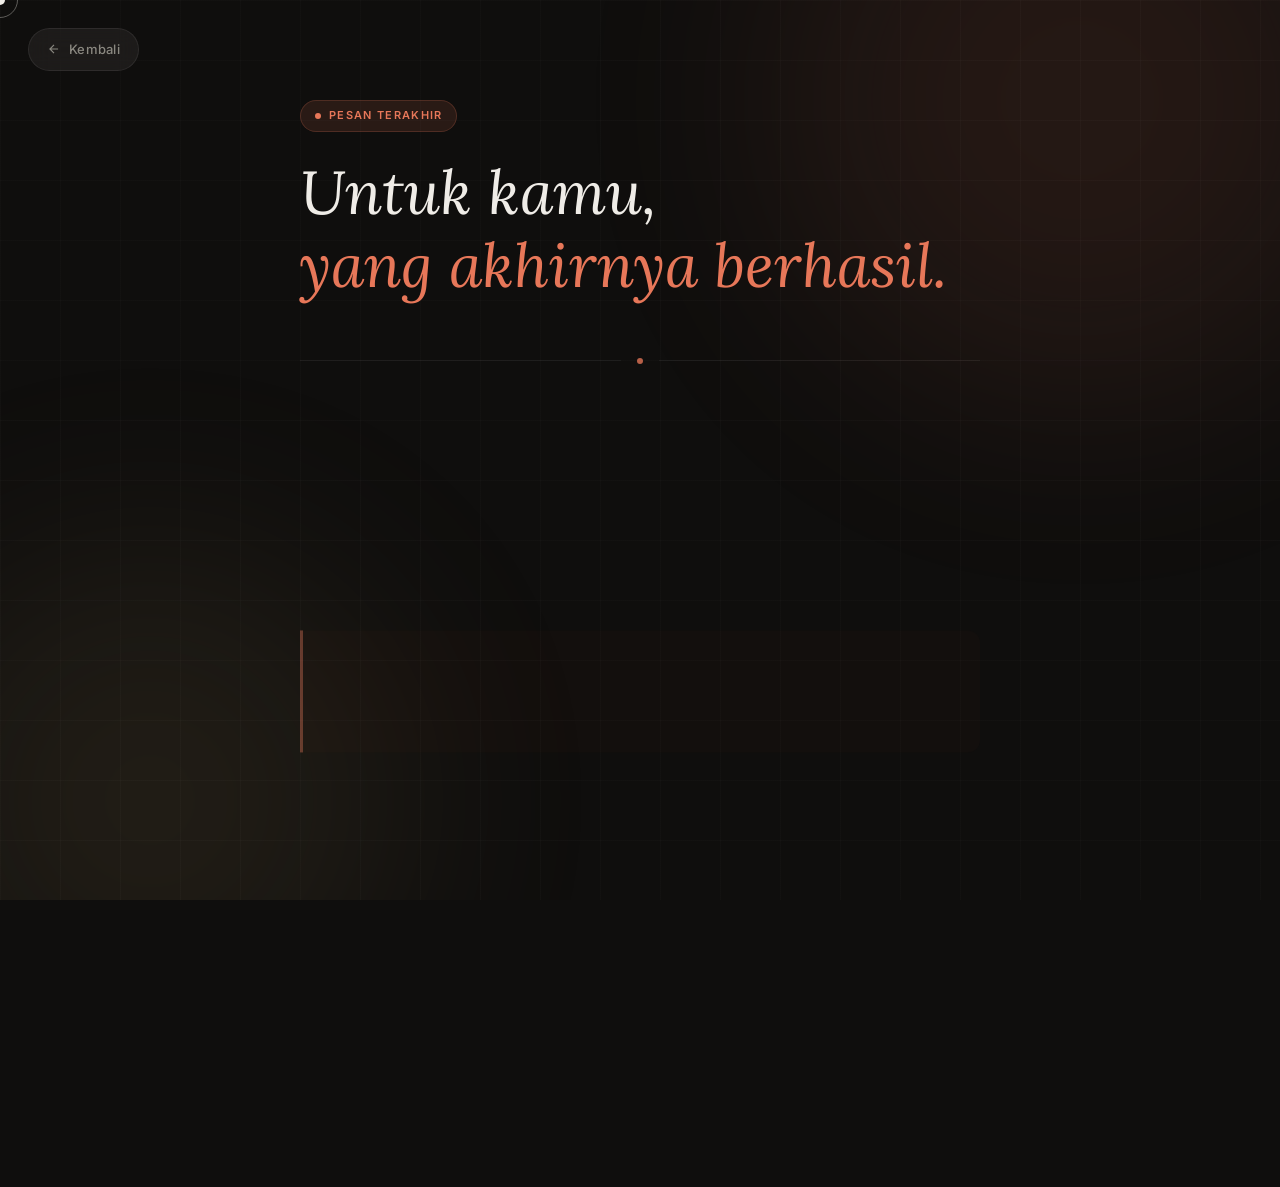
<file: pesan.html>
<!doctype html>
<html lang="id">

<head>
    <meta charset="UTF-8" />
    <meta name="viewport" content="width=device-width, initial-scale=1.0, viewport-fit=cover" />
    <meta name="theme-color" content="#111110" />
    <title>Pesan Terakhir — Happy Graduation</title>
    <meta name="description" content="Sebuah pesan dari hati, untukmu." />
    <link rel="preconnect" href="https://fonts.googleapis.com" />
    <link rel="preconnect" href="https://fonts.gstatic.com" crossorigin />
    <link
        href="https://fonts.googleapis.com/css2?family=Inter:ital,opsz,wght@0,14..32,100..900;1,14..32,100..900&family=Lora:ital,wght@0,400..700;1,400..700&display=swap"
        rel="stylesheet" />
    <script src="https://cdnjs.cloudflare.com/ajax/libs/gsap/3.12.2/gsap.min.js"></script>
    <style>
        :root {
            --bg: #0f0e0d;
            --surface: #1a1917;
            --text: #f0ede8;
            --text-muted: #8a8880;
            --accent: #e8785a;
            --accent-2: #c9a96e;
            --border: rgba(240, 237, 232, 0.08);
            --ease-out: cubic-bezier(0.16, 1, 0.3, 1);
        }

        *, *::before, *::after {
            margin: 0; padding: 0; box-sizing: border-box;
        }

        html { scroll-behavior: smooth; }

        body {
            font-family: "Inter", -apple-system, BlinkMacSystemFont, sans-serif;
            background-color: var(--bg);
            color: var(--text);
            line-height: 1.6;
            overflow-x: hidden;
            min-height: 100vh;
            cursor: none;
        }

        /* CUSTOM CURSOR */
        .cursor {
            position: fixed; width: 10px; height: 10px;
            background: var(--text); border-radius: 50%;
            pointer-events: none; z-index: 9999;
            transform: translate(-50%, -50%);
            transition: width 0.2s, height 0.2s;
        }
        .cursor-follower {
            position: fixed; width: 36px; height: 36px;
            border: 1.5px solid rgba(240, 237, 232, 0.35);
            border-radius: 50%; pointer-events: none; z-index: 9998;
            transform: translate(-50%, -50%);
            transition: all 0.15s var(--ease-out);
        }

        /* BACKGROUND */
        .page-bg {
            position: fixed; inset: 0; z-index: 0; overflow: hidden;
        }
        .bg-glow {
            position: absolute; border-radius: 50%;
            filter: blur(120px); opacity: 0.1;
        }
        .bg-glow-1 {
            width: 600px; height: 600px; background: var(--accent);
            top: -200px; right: -100px;
        }
        .bg-glow-2 {
            width: 500px; height: 500px; background: var(--accent-2);
            bottom: -150px; left: -100px;
        }
        .bg-grid {
            position: absolute; inset: 0;
            background-image:
                linear-gradient(rgba(240, 237, 232, 0.02) 1px, transparent 1px),
                linear-gradient(90deg, rgba(240, 237, 232, 0.02) 1px, transparent 1px);
            background-size: 60px 60px;
        }

        /* PROGRESS BAR */
        .progress-bar {
            position: fixed; top: 0; left: 0; height: 2px;
            background: linear-gradient(90deg, var(--accent), var(--accent-2));
            z-index: 200; width: 0%; transition: width 0.1s linear;
        }

        /* BACK BUTTON */
        .back-btn {
            position: fixed; top: 28px; left: 28px; z-index: 100;
            display: flex; align-items: center; gap: 8px;
            padding: 10px 18px;
            background: rgba(240, 237, 232, 0.06);
            border: 1px solid var(--border);
            border-radius: 100px;
            color: var(--text-muted);
            font-size: 13px; font-weight: 500; letter-spacing: 0.02em;
            text-decoration: none; cursor: none;
            backdrop-filter: blur(12px);
            transition: all 0.3s var(--ease-out);
            opacity: 0;
        }
        .back-btn:hover {
            background: rgba(240, 237, 232, 0.1);
            color: var(--text);
            border-color: rgba(240, 237, 232, 0.2);
            transform: translateX(-2px);
        }
        .back-btn svg { transition: transform 0.3s var(--ease-out); }
        .back-btn:hover svg { transform: translateX(-3px); }

        /* LAYOUT */
        .page-wrapper {
            position: relative; z-index: 1;
            min-height: 100vh;
            display: flex; flex-direction: column;
            align-items: center; justify-content: center;
            padding: 100px 24px 80px;
        }

        /* LETTER */
        .letter-container { width: 100%; max-width: 680px; }

        .letter-header {
            margin-bottom: 56px;
            opacity: 0; transform: translateY(30px);
        }

        .letter-tag {
            display: inline-flex; align-items: center; gap: 8px;
            padding: 6px 14px;
            background: rgba(232, 120, 90, 0.12);
            border: 1px solid rgba(232, 120, 90, 0.2);
            border-radius: 100px;
            font-size: 11px; font-weight: 600;
            letter-spacing: 0.12em; text-transform: uppercase;
            color: var(--accent); margin-bottom: 24px;
        }
        .letter-tag::before {
            content: ''; width: 6px; height: 6px;
            background: var(--accent); border-radius: 50%;
        }

        .letter-title {
            font-family: "Lora", serif;
            font-size: clamp(2.2rem, 6vw, 3.8rem);
            font-weight: 400; font-style: italic; line-height: 1.2;
            color: var(--text);
        }
        .letter-title span { color: var(--accent); }

        .letter-divider {
            display: flex; align-items: center; gap: 16px;
            margin-bottom: 40px; opacity: 0;
        }
        .divider-line { flex: 1; height: 1px; background: var(--border); }
        .divider-dot {
            width: 6px; height: 6px;
            background: var(--accent); border-radius: 50%;
        }

        .letter-body { opacity: 0; transform: translateY(20px); }

        .letter-para {
            font-family: "Lora", serif;
            font-size: clamp(1rem, 2.5vw, 1.2rem);
            line-height: 1.9;
            color: rgba(240, 237, 232, 0.85);
            margin-bottom: 28px;
        }
        .letter-para:first-child {
            font-size: clamp(1.1rem, 2.8vw, 1.35rem);
            color: var(--text); font-weight: 500;
        }
        .letter-para:last-of-type {
            color: var(--text); font-weight: 500;
        }
        .letter-para em {
            font-style: italic; color: var(--accent); font-weight: 600;
        }

        .letter-highlight {
            background: rgba(232, 120, 90, 0.06);
            border-left: 3px solid var(--accent);
            border-radius: 0 12px 12px 0;
            padding: 20px 24px; margin: 36px 0;
        }
        .letter-highlight .letter-para { margin-bottom: 0; }

        .letter-closing {
            margin-top: 56px; padding-top: 40px;
            border-top: 1px solid var(--border);
            display: flex; align-items: flex-end;
            justify-content: space-between;
            flex-wrap: wrap; gap: 24px;
            opacity: 0; transform: translateY(20px);
        }

        .closing-from { display: flex; flex-direction: column; gap: 4px; }
        .closing-label {
            font-size: 11px; letter-spacing: 0.1em;
            text-transform: uppercase; color: var(--text-muted); font-weight: 600;
        }
        .closing-name {
            font-family: "Lora", serif;
            font-size: 1.5rem; font-style: italic; color: var(--text);
        }
        .closing-heart {
            font-size: 2.5rem; line-height: 1;
            animation: heartbeat 2s ease-in-out infinite;
        }

        @keyframes heartbeat {
            0%, 100% { transform: scale(1); }
            14% { transform: scale(1.15); }
            28% { transform: scale(1); }
            42% { transform: scale(1.1); }
            56% { transform: scale(1); }
        }

        /* FLOATING PETALS */
        .petals-canvas {
            position: fixed; inset: 0;
            pointer-events: none; z-index: 0; overflow: hidden;
        }
        .petal {
            position: absolute; top: -20px; opacity: 0;
            animation: petalFall linear infinite;
        }
        @keyframes petalFall {
            0% { transform: translateY(-20px) rotate(0deg); opacity: 0; }
            10% { opacity: 0.4; }
            90% { opacity: 0.2; }
            100% { transform: translateY(110vh) rotate(720deg); opacity: 0; }
        }

        @media (max-width: 600px) {
            .back-btn { top: 16px; left: 16px; padding: 8px 14px; }
            .page-wrapper { padding: 90px 20px 60px; justify-content: flex-start; }
            .letter-header { margin-bottom: 36px; }
            .letter-closing { margin-top: 40px; }
        }
    </style>
</head>

<body>
    <div class="cursor" id="cursor"></div>
    <div class="cursor-follower" id="cursor-follower"></div>
    <div class="progress-bar" id="progress-bar"></div>

    <div class="page-bg">
        <div class="bg-glow bg-glow-1"></div>
        <div class="bg-glow bg-glow-2"></div>
        <div class="bg-grid"></div>
    </div>

    <div class="petals-canvas" id="petals-canvas"></div>

    <a href="index.html" class="back-btn" id="back-btn">
        <svg width="14" height="14" viewBox="0 0 24 24" fill="none" stroke="currentColor" stroke-width="2">
            <path d="M19 12H5M12 5l-7 7 7 7" />
        </svg>
        Kembali
    </a>

    <div class="page-wrapper">
        <div class="letter-container">

            <div class="letter-header" id="letter-header">
                <div class="letter-tag">Pesan Terakhir</div>
                <h1 class="letter-title">
                    Untuk kamu,<br /><span>yang akhirnya berhasil.</span>
                </h1>
            </div>

            <div class="letter-divider" id="letter-divider">
                <div class="divider-line"></div>
                <div class="divider-dot"></div>
                <div class="divider-line"></div>
            </div>

            <div class="letter-body" id="letter-body">
                <p class="letter-para">
                    Makasih ya, sudah berjuang buat diri kamu sejauh ini.
                </p>
                <p class="letter-para">
                    3 tahun bukan waktu yang sebentar — semua begadang, semua air mata,
                    semua momen di mana kamu hampir menyerah tapi tetap memilih untuk bertahan.
                </p>

                <div class="letter-highlight">
                    <p class="letter-para">
                        Dan sekarang, kamu berdiri di sini. Dengan toga itu. Dengan gelar itu.
                        <em>Akhirnya kamu berhasil.</em>
                    </p>
                </div>

                <p class="letter-para">
                    Aku bangga banget sama kamu, bukan hanya karena gelarnya — tapi karena kamu
                    nggak pernah berhenti percaya sama diri sendiri, bahkan di hari-hari yang
                    paling berat sekalipun.
                </p>
                <p class="letter-para">
                    Ini baru permulaan. Dan aku nggak sabar melihat kamu terus tumbuh. ♥
                </p>
            </div>

            <div class="letter-closing" id="letter-closing">
                <div class="closing-from">
                    <span class="closing-label">Dengan sepenuh hati</span>
                    <span class="closing-name">Seseorang yang selalu bangga padamu</span>
                </div>
                <div class="closing-heart">♥</div>
            </div>

        </div>
    </div>

    <script>
        /* CURSOR */
        const cursor = document.getElementById('cursor');
        const follower = document.getElementById('cursor-follower');
        let mouseX = 0, mouseY = 0, followerX = 0, followerY = 0;

        document.addEventListener('mousemove', (e) => {
            mouseX = e.clientX; mouseY = e.clientY;
            cursor.style.left = mouseX + 'px';
            cursor.style.top = mouseY + 'px';
        });

        (function animateFollower() {
            followerX += (mouseX - followerX) * 0.1;
            followerY += (mouseY - followerY) * 0.1;
            follower.style.left = followerX + 'px';
            follower.style.top = followerY + 'px';
            requestAnimationFrame(animateFollower);
        })();

        /* SCROLL PROGRESS */
        const progressBar = document.getElementById('progress-bar');
        window.addEventListener('scroll', () => {
            const scrolled = window.scrollY;
            const total = document.documentElement.scrollHeight - window.innerHeight;
            progressBar.style.width = (total > 0 ? (scrolled / total) * 100 : 100) + '%';
        });

        /* ENTRANCE ANIMATIONS */
        window.addEventListener('DOMContentLoaded', () => {
            gsap.to('#back-btn', { opacity: 1, duration: 0.6, delay: 0.2, ease: 'power2.out' });
            gsap.to('#letter-header', { opacity: 1, y: 0, duration: 1, delay: 0.4, ease: 'power3.out' });
            gsap.to('#letter-divider', { opacity: 1, duration: 0.8, delay: 0.9, ease: 'power2.out' });
            gsap.to('#letter-body', { opacity: 1, y: 0, duration: 1, delay: 1.1, ease: 'power3.out' });
            gsap.to('#letter-closing', { opacity: 1, y: 0, duration: 0.8, delay: 1.5, ease: 'power2.out' });

            document.querySelectorAll('.letter-para').forEach((para, i) => {
                gsap.fromTo(para,
                    { opacity: 0, y: 20 },
                    { opacity: 1, y: 0, duration: 0.8, delay: 1.3 + (i * 0.2), ease: 'power2.out' }
                );
            });
        });

        /* FLOATING PETALS */
        const petalsCanvas = document.getElementById('petals-canvas');
        const symbols = ['✿', '✦', '♥', '❀', '·', '✩', '❋'];

        function createPetal() {
            const el = document.createElement('div');
            el.classList.add('petal');
            el.textContent = symbols[Math.floor(Math.random() * symbols.length)];
            el.style.left = Math.random() * 100 + 'vw';
            el.style.fontSize = (10 + Math.random() * 12) + 'px';
            el.style.color = Math.random() > 0.5
                ? 'rgba(232, 120, 90, 0.4)' : 'rgba(201, 169, 110, 0.35)';
            const dur = 8 + Math.random() * 12;
            el.style.animationDuration = dur + 's';
            el.style.animationDelay = (Math.random() * 4) + 's';
            petalsCanvas.appendChild(el);
            setTimeout(() => el.remove(), (dur + 5) * 1000);
        }

        for (let i = 0; i < 12; i++) setTimeout(createPetal, i * 400);
        setInterval(createPetal, 2500);
    </script>
</body>

</html>
</file>
